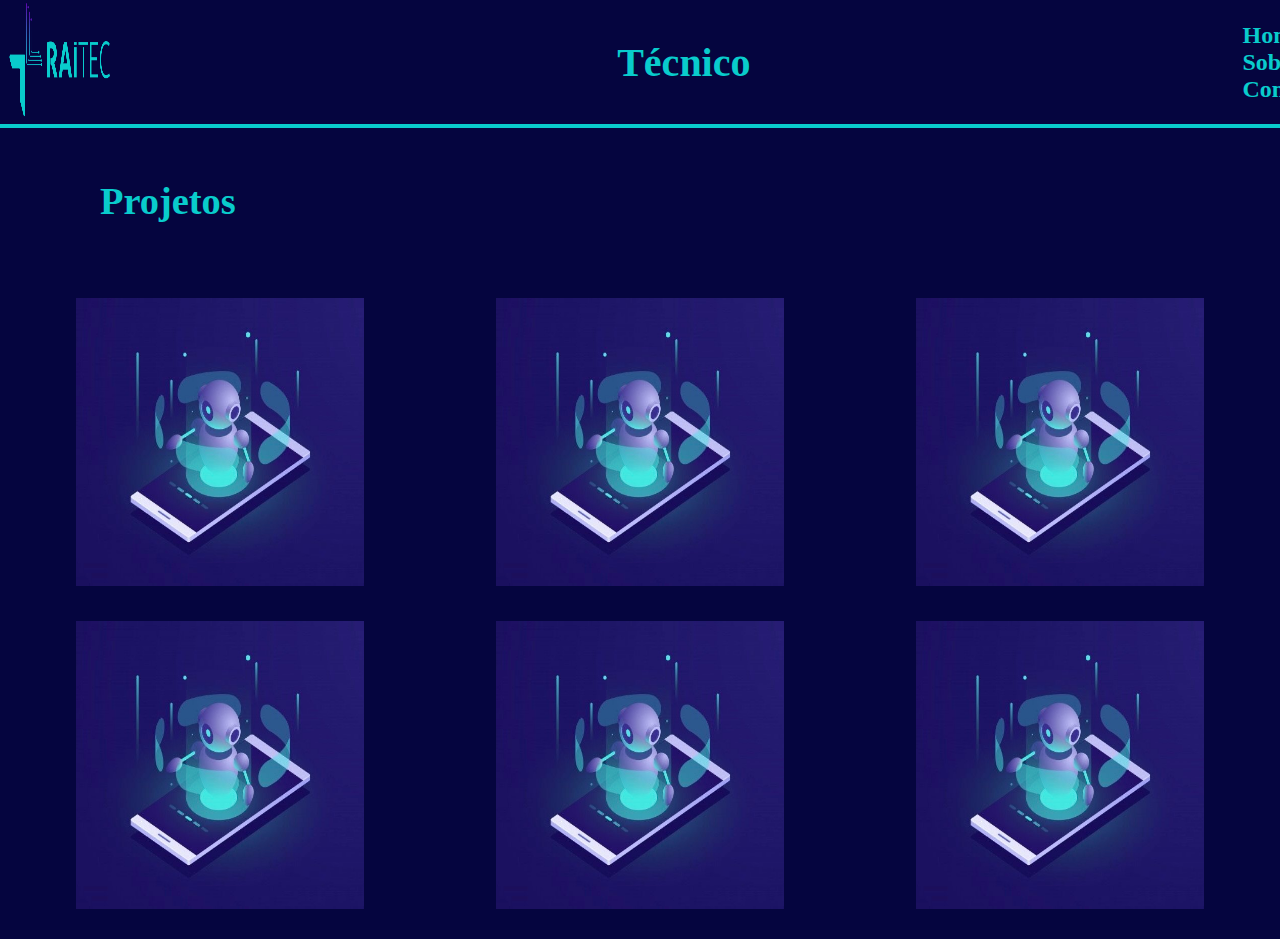
<file: Pág Projetos/Projeto ( Página )/index.html>
<!DOCTYPE html>
<html lang="Pt-br">
<head>
    <meta charset="UTF-8">
    <meta http-equiv="X-UA-Compatible" content="IE=edge">
    <meta name="viewport" content="width=device-width, initial-scale=1.0">
    <title>Louja</title>
    <link rel="stylesheet" href = "style.css">

</head>

<body>
    
<header class="aba_de_navegação_superior">
<a href="https://www.youtube.com/watch?v=75r0nQu-hMs&list=RD75r0nQu-hMs&start_radio=1">
  <img class = "logo" src="ciano_nome_lado.png" alt="Arsenal_FC">
</a>

<h1 class = "Eixo"> Técnico </h1>

<nav class = "navegação" >
    <ul class="ul">
        <li class="li"> <a href="https://www.youtube.com/watch?v=CN5oyowzCtk" class="a">Home</a> </li>  
        <li class="li"> <a href="#" class="a">Sobre</a></li>  
        <li class="li"> <a href="#" class="a">Contato</a></li>  
    </ul> 
</nav>
</header>

   
<h1 class="Projeto">Projetos</h1>


<div class="grid-container">
    <div class="grid-item"> <a href="https://www.youtube.com/watch?v=CN5oyowzCtk">  <img class ="logo2" src="projeto.jpeg" alt="Arsenal_FC">  </a> </div> 
    <div class="grid-item"> <a href="https://www.youtube.com/watch?v=CN5oyowzCtk"> <img class = "logo2" src="projeto.jpeg" alt="Arsenal_FC">  </a> </div> 
    <div class="grid-item"> <a href="https://www.youtube.com/watch?v=CN5oyowzCtk"> <img class = "logo2" src="projeto.jpeg" alt="Arsenal_FC">  </a> </div>
    <div class="grid-item"> <a href="https://www.youtube.com/watch?v=CN5oyowzCtk"> <img class = "logo2" src="projeto.jpeg" alt="Arsenal_FC">  </a> </div> 
    <div class="grid-item"> <a href="https://www.youtube.com/watch?v=CN5oyowzCtk"> <img class = "logo2" src="projeto.jpeg" alt="Arsenal_FC">  </a> </div> 
    <div class="grid-item"> <a href="https://www.youtube.com/watch?v=CN5oyowzCtk"> <img class = "logo2" src="projeto.jpeg" alt="Arsenal_FC">  </a> </div> 
  </div>

</body>
</html>
</file>
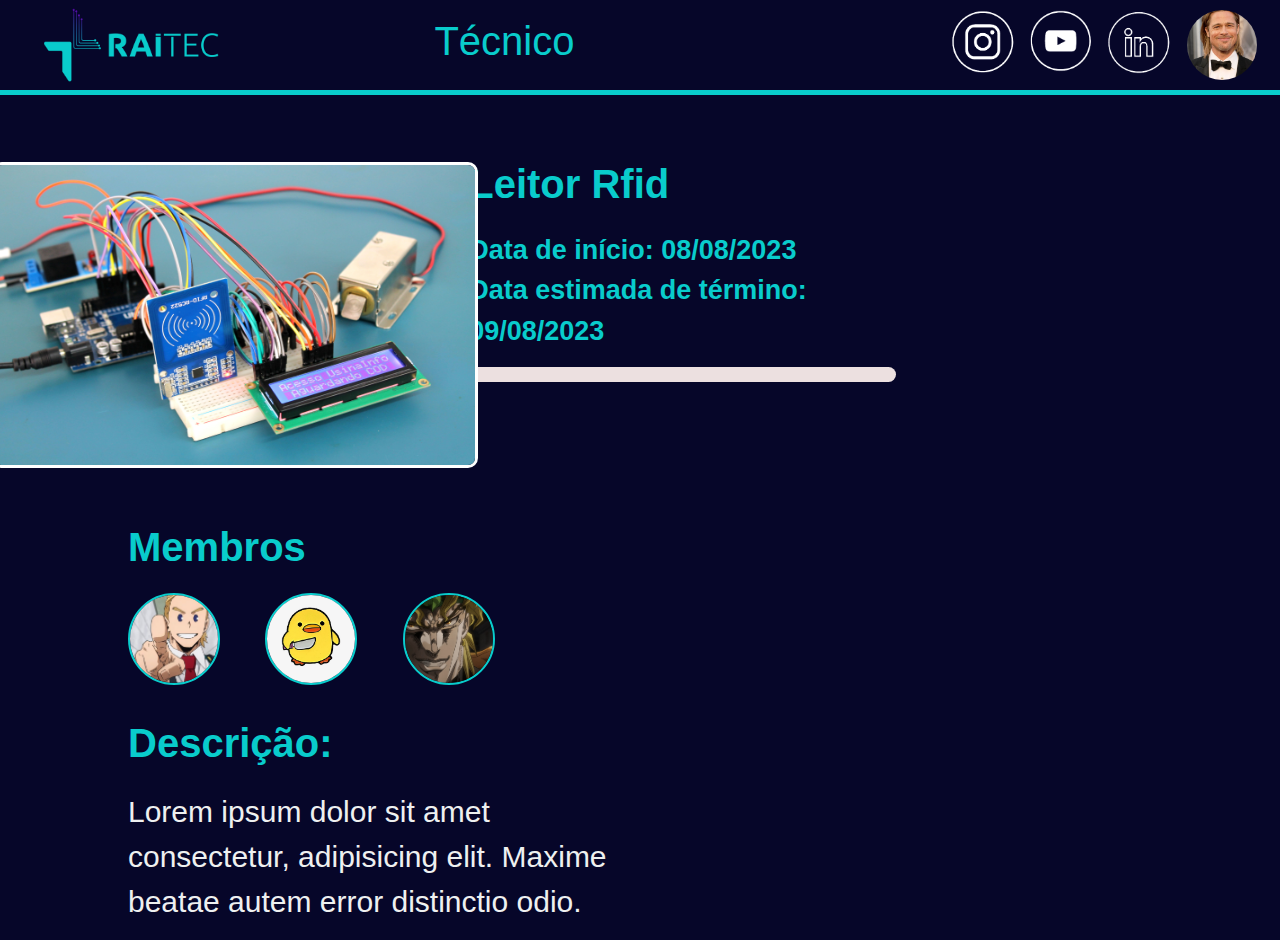
<file: Projeto Gerais & Descrição/Projetos gerais/Descrição projetos/Prj.html>
<!DOCTYPE html>
<html lang="en">

<head>
    <meta charset="UTF-8">
    <meta name="viewport" content="width=device-width, initial-scale=1.0">
    <title>Leitor RFID</title>
    <link rel="shortcut icon" href="img/dark_logo.png" type="image/x-icon">
    <link rel="stylesheet" href="https://stackpath.bootstrapcdn.com/bootstrap/4.3.1/css/bootstrap.min.css"
        integrity="sha384-ggOyR0iXCbMQv3Xipma34MD+dH/1fQ784/j6cY/iJTQUOhcWr7x9JvoRxT2MZw1T" crossorigin="anonymous">
    <link rel="stylesheet" href="estilo.css">
</head>

<body style="background-color: #060629;">

    <header>
        <nav class="navbar navbar-expand-lg fixed-top" id="barra_de_navegacao_superior">
            <div class="caixa_da_barra_de_navegacao container-fluid nav-container">

                <!--logo raitec-->
                <div class="caixa_de_logo_raitec">
                    <a href="#" class="ancora_logo_raitec" target="_blank"> <!--CASO QUEIRAM COLOCAR ANCORA-->
                        <img src="img/ciano_nome_lado.png" class="imagem_logo_raitec" />
                    </a>
                </div>
                
                <!-- Título do Eixo -->
            <div class="Eixo-Title"> <h1> Técnico </h1> </div>
        
                <!--icone de perfil-->
                <div class="caixa_de_perfil_membro">

                    <a href="https://www.instagram.com/raitec.ufc/" class="ancora__perfil_membro">
                        <!--INSERIR LINK PARA O INSTAGRAM DO RAITEC!!!!!!!!!! -->
                        <img src="img/IconeInstagram.png" class="Icones-midias" />
                    </a>
                    <a href="https://www.youtube.com/channel/UCNcco9uuPG6HPBuTnYfdaAg" class="ancora__perfil_membro">
                        <!--INSERIR LINK PARA O YOUTUBE DO RAITEC!!!!!!!!!! -->
                        <img src="img/IconeYoutube.png" class="Icones-midias" />
                    </a>

                    <a href="https://br.linkedin.com/company/raitec-ufc" class="ancora__perfil_membro">
                        <!--INSERIR LINK PARA O LIKEDIN DO RAITEC!!!!!!!!!! -->
                        <img src="img/IconeLikedin.png" class="Icones-midias" />
                    </a>

                    <a href="https://www.youtube.com/watch?v=WGXeoXchdfQ&ab_channel=KK" class="ancora__perfil_membro">
                        <!--INSERIR LINK PARA PERFIL DO MEMBRO RAITECNICO(A)!!!!!!!!!! -->
                        <img src="img/foto-perfil-brad-pitt.jpg" class="imagem_de_perfil" />
                    </a>
                </div>
            </div>
        </nav>
    </header>

    <div class="resumoProjeto">

        <div class="container-slider">
            <button id="prev-button"> <img src="img/arrow2.png" alt="prev-button" onclick="prevSlider()"> </button>
            <div class="container-images">
                <img src="img/IMG_5077.jpg" alt="icon0" class="slider on">
                <img src="img/Phantom-Drone.jpg" alt="icon" class="slider">
                <img src="img/Oscar3.png" alt="icon" class="slider">
            </div>
            <button id="next-button"><img src="img/arrow2.png" alt="next-button" onclick="nextSlider()"></button>
        </div>

        <div class="datas">
            <p class="tituloDiv">Leitor Rfid</p>
            <p class="datas-text">
                Data de início: 08/08/2023 </p>
            <p class="datas-text2"> Data estimada de término: 09/08/2023
            </p>
            <div class="barraDeCarregamento"></div>
        </div>
    </div>

    <div class="membros">
        <p class="tituloMembros">Membros</p>
        <div class="fotosMembros">
            <img class="fotos" src="img/mirio-togata-Capitão-América.jpeg" alt="fotos">
            <img class="fotos" src="img/foto_de_perfil.jpg" alt="fotos">
            <img class="fotos" src="img/Dio-1.jpg" alt="fotos">
        </div>
    </div>

        <div class="Descrição">
        <p class="tituloDescrição"> Descrição: </p>
        <p class="descrição-text"> Lorem ipsum dolor sit amet consectetur, adipisicing elit. Maxime beatae autem error
            distinctio odio.</p>
    </div>
</body>
<script src="descrição.js"></script>

</html>
</file>
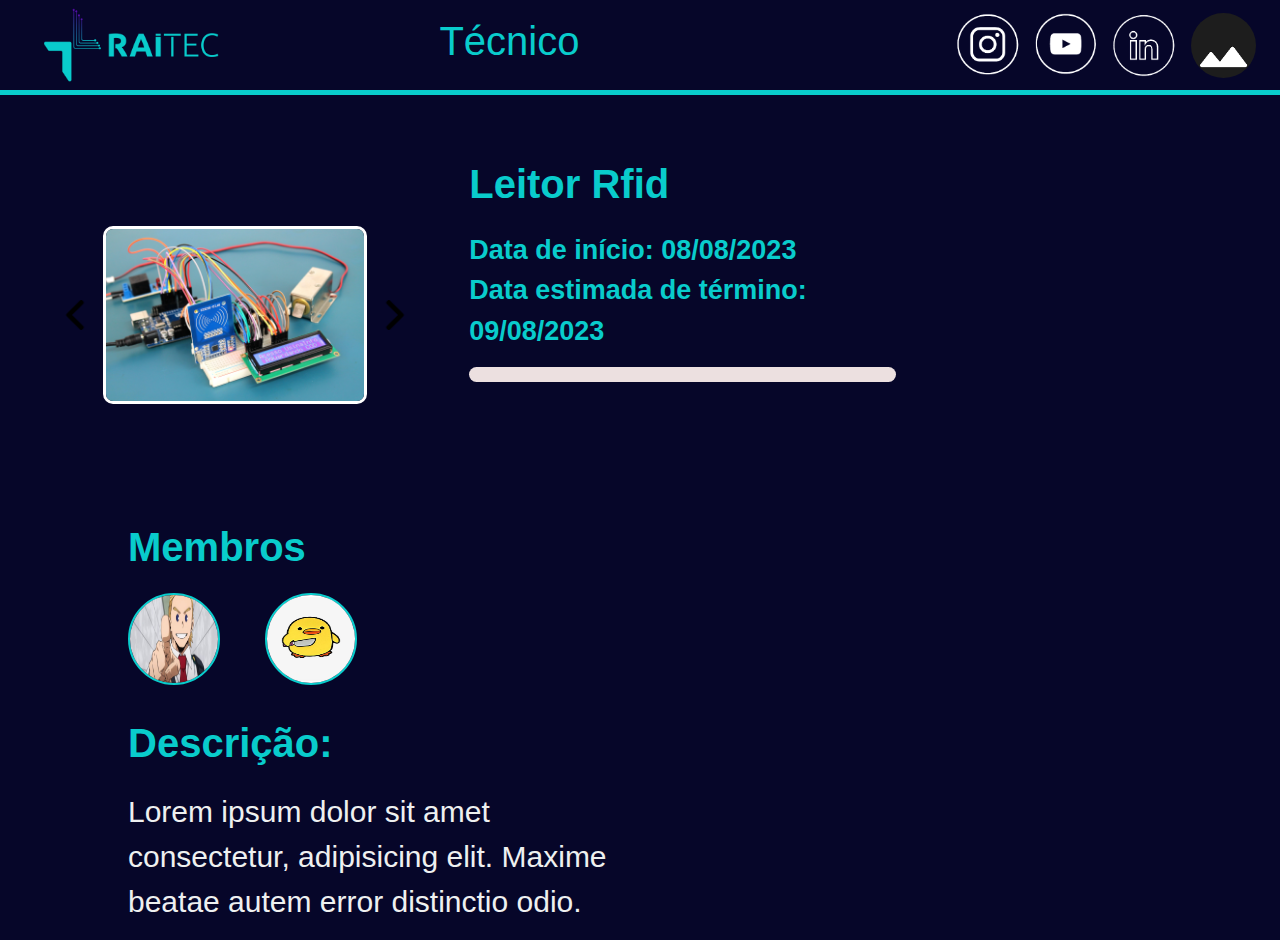
<file: Raiweb/Projeto (principal)/Projetos gerais/Descrição projetos/Prj.html>
<!DOCTYPE html>
<html lang="en">

<head>
    <meta charset="UTF-8">
    <meta name="viewport" content="width=device-width, initial-scale=1.0">
    <title>Leitor RFID</title>
    <link rel="shortcut icon" href="img/dark_logo.png" type="image/x-icon">
    <link rel="stylesheet" href="https://stackpath.bootstrapcdn.com/bootstrap/4.3.1/css/bootstrap.min.css"
        integrity="sha384-ggOyR0iXCbMQv3Xipma34MD+dH/1fQ784/j6cY/iJTQUOhcWr7x9JvoRxT2MZw1T" crossorigin="anonymous">
    <link rel="stylesheet" href="estilo.css">
    <script src="descrição.js"></script>
</head>

<body style="background-color: #060629;">

    <header>
        <nav class="navbar navbar-expand-lg fixed-top" id="barra_de_navegacao_superior">
            <div class="caixa_da_barra_de_navegacao container-fluid nav-container">

                <!--logo raitec-->
                <div class="caixa_de_logo_raitec">
                    <a href="#" class="ancora_logo_raitec" target="_blank"> <!--CASO QUEIRAM COLOCAR ANCORA-->
                        <img src="img/ciano_nome_lado.png" class="imagem_logo_raitec" />
                    </a>
                </div>
                
                <!-- Título do Eixo -->
            <div class="Eixo-Title"> <h1> Técnico </h1> </div>
        
                <!--icone de perfil-->
                <div class="caixa_de_perfil_membro">

                    <a href="https://www.instagram.com/raitec.ufc/" class="ancora__perfil_membro">
                        <!--INSERIR LINK PARA O INSTAGRAM DO RAITEC!!!!!!!!!! -->
                        <img src="img/IconeInstagram.png" class="Icones-midias" />
                    </a>
                    <a href="https://www.youtube.com/channel/UCNcco9uuPG6HPBuTnYfdaAg" class="ancora__perfil_membro">
                        <!--INSERIR LINK PARA O YOUTUBE DO RAITEC!!!!!!!!!! -->
                        <img src="img/IconeYoutube.png" class="Icones-midias" />
                    </a>

                    <a href="https://br.linkedin.com/company/raitec-ufc" class="ancora__perfil_membro">
                        <!--INSERIR LINK PARA O LIKEDIN DO RAITEC!!!!!!!!!! -->
                        <img src="img/IconeLikedin.png" class="Icones-midias" />
                    </a>

                    <a href="https://www.youtube.com/watch?v=WGXeoXchdfQ&ab_channel=KK" class="ancora__perfil_membro">
                        <!--INSERIR LINK PARA PERFIL DO MEMBRO RAITECNICO(A)!!!!!!!!!! -->
                        <img src="img/foto_de_perfil.png" class="imagem_de_perfil" />
                    </a>
                </div>
            </div>
        </nav>
    </header>

    <div class="resumoProjeto">

        <div class="container-slider">
            <button id="prev-button"><img src="img/arrow.png" alt="prev-button"></button>
            <div class="container-images">
                <img src="img/IMG_5077.jpg" alt="girl" class="slider on">
                <img src="img/Oscar3.png" alt="girl" class="slider">
            </div>
            <button id="next-button"><img src="img/arrow.png" alt="next-button"></button>
        </div>

        <div class="datas">
            <p class="tituloDiv">Leitor Rfid</p>
            <p class="datas-text">
                Data de início: 08/08/2023 </p>
            <p class="datas-text2"> Data estimada de término: 09/08/2023
            </p>
            <div class="barraDeCarregamento"></div>
        </div>
    </div>

    <div class="membros">
        <p class="tituloMembros">Membros</p>
        <div class="fotosMembros">
            <img class="fotos" src="img/mirio-togata-Capitão-América.jpeg" alt="fotos">
            <img class="fotos" src="img/foto_de_perfil.jpg" alt="fotos">
        </div>
    </div>

        <div class="Descrição">
        <p class="tituloDescrição"> Descrição: </p>
        <p class="descrição-text"> Lorem ipsum dolor sit amet consectetur, adipisicing elit. Maxime beatae autem error
            distinctio odio.</p>
    </div>
</body>

</html>
</file>
<file: Pág Projetos/Projeto ( Página )/style.css>
*{ 
    margin: 0;
    padding: 0;
}
body{
    margin: 0;
    font-family: cairo-bold;
    src: url(cairo-bold.ttf);
    font-size: larger;
    color: #E6E6E6;
    background-color:#05053F;
    height: 100vh;

}

.logo{
    width: 6em;
    height: 6em;
    margin-right: 500px;
}

.navegação{
    margin-left: 25em;
}

.aba_de_navegação_superior {
display:flex;
align-items: center;
justify-content:space-evenly;
background-color: #05053F;
padding: 2px;
border-bottom: solid 4px #09CCCC;
}

.ul{
    list-style: none;
}

.li{
    display: inline;
}

.a{
padding: 0.5em;
font-size: 24px;
font-weight: bold;
color: #09CCCC;
text-decoration: none;
}

.a:hover {
    color:blueviolet;
}
.Eixo {
    font-weight: bold;
    font-size: 40px;
    color: #09CCCC;
    }
    
.Eixo:hover{
color: rgb(22, 38, 185)
 }

.grid-container {
    margin-top: 50px;
    display:grid;
    grid-template-columns: auto auto auto ;
    padding: 10px;
  }
  .grid-item {
    padding: 15px;
    text-align: center;
  }
  .logo2{
    width: 15em;
    height: 15em;
  }
  .Projeto {
color: #09CCCC;
margin-left: 100px;

margin-top: 4%;
 }
</file>
<file: Projeto Gerais & Descrição/Projetos gerais/Descrição projetos/estilo.css>
*{
  margin: 0;
  padding: 0;
  box-sizing: content-box ;
  background-color: #0000;
  font-family: 'Cairo', sans-serif;
}

/*barra de navegacao*/
.navbar{
  width: 100%;
  border-bottom: 5px solid #09CCCC ;
  position: fixed;
  background-color: #060629;
  justify-content: space-between;
}

.caixa_da_barra_de_navegacao{
  width: 100%;
  display: inline-flex;
  justify-content: flex-end;
}

.caixa_de_logo_raitec{
  height: 100%;
  width: 50%;
  display: flex;
}


.imagem_logo_raitec {
  width: 200px;
  display: flex;
  cursor: pointer;
}

.imagem_logo_raitec:hover{

  transform: scale(1.1);
}

.Eixo-Title{
color: #09CCCC;
margin-right:30% ;
font-family: 'Times New Roman', Times, serif;
}



.caixa_de_perfil_membro{
  margin-right:5%;
  display: flex;
  gap: 5%;
}

.imagem_de_perfil{
  width: 70px;
  height: 70px;
  border-width: 2px;
  border-style: solid;
  border-color: transparent;
  border-radius: 100%;
  object-fit: cover;
  cursor: pointer;
}

.imagem_de_perfil:hover{
  border-color: #09CCCC;
  transform: scale(1.05); 
}

/*ícone Midias*/

.Icones-midias {
  width: 65px;
  display: flex;
  cursor: pointer;
  object-fit: cover;
}
.Icones-midias:hover {
transform: scale(1.1); 
}


.resumoProjeto{
  display:flex;
  justify-content:center;
  width: 70%;
  margin-top: 7%;
}

.tituloDiv{
  color: #09CCCC;
  font-size: 40px;
  font-weight:750;
  margin-top: 15%;

 }

.barraDeCarregamento{
  height: 15px;
  width: 100%;
  background-color: rgb(236, 224, 224);
  border-radius: 12px;

 }

.membros{
  width: 80%;
  margin: auto;
  align-items: center;
  padding: 0.5rem 1rem;
 }

 .tituloMembros {
  color: #09CCCC;
  font-size: 40px;
  font-weight: bolder;
  margin-top: -3%;
}

.fotosMembros {
display:inline;
cursor: pointer;
}

.fotos{
width: 5.5em;
height:5.5em;
border-radius: 50%;
margin-right: 4%;
border: 2px solid #09CCCC;
object-fit: cover;
 }
 
.fotos:hover{
transform: scale(1.03)
}

.tituloDescrição {
  color: #09CCCC;
  font-size: 40px;
  font-weight: bolder;
  margin-top: 2%;
}

.Descrição{
width: 80%;
margin: auto;
}

.descrição-text{
font-size: 30px;
color: #eef0f0;
width: 50%;
}


/* Datas dos projetos */

.datas {
 font-size: 27px;
 font-weight: bolder;
 color: #09CCCC;
}
.datas-text{
display: inline;
}
.datas-text2{
display: inline-block;
  }

/*Container dos Slides*/


.container-slider {
  display: flex;
  width: 100%;
  min-height: 50vh;
  align-items: center;
  justify-content: center;
  gap: 1rem;
}

.container-images {
  position: relative;
  display: flex;
  align-items: center;
  justify-content: center;
  width: 55%;
  height: 50px;
 
}

.slider {
  opacity: 0;
  transition: opacity .2s;
  position: absolute;
  width: 480px;
  height: 300px;
  border-radius: 10px;
  border: 3px solid white;
}

.on {
  opacity: 1;
}

#prev-button, #next-button {
  width: 30px;
  height: 30px;
  border: none;
  background-color: transparent;
  cursor: pointer;
}

#prev-button img, #next-button img {
  width: 100%;
  height: 100%;
}

#prev-button img:hover, #next-button img:hover {
  transform: scale(1.2);
}

#prev-button {
  transform: rotate(180deg);
}
</file>
<file: Raiweb/Projeto (principal)/Projetos gerais/Descrição projetos/estilo.css>
*{
  margin: 0;
  padding: 0;
  box-sizing: content-box ;
  background-color: #0000;
  font-family: 'Cairo', sans-serif;
}

/*barra de navegacao*/
.navbar{
  width: 100%;
  border-bottom: 5px solid #09CCCC ;
  position: fixed;
  background-color: #060629;
  justify-content: space-between;
}

.caixa_da_barra_de_navegacao{
  width: 100%;
  display: inline-flex;
  justify-content: flex-end;
}

.caixa_de_logo_raitec{
  height: 100%;
  width: 50%;
  display: flex;
}


.imagem_logo_raitec {
  width: 200px;
  display: flex;
  cursor: pointer;
}

.imagem_logo_raitec:hover{

  transform: scale(1.1);
}

.Eixo-Title{
color: #09CCCC;
margin-right:30% ;
font-family: 'Times New Roman', Times, serif;
}



.caixa_de_perfil_membro{
  margin-right:5%;
  display: flex;
  gap: 5%;
}

.imagem_de_perfil{
  width: 65px;
  border-width: 2px;
  border-style: solid;
  border-color: transparent;
  border-radius: 100%;
  object-fit: cover;
  cursor: pointer;
}

.imagem_de_perfil:hover{
  border-color: #09CCCC;
  transform: scale(1.1); 
}

/*ícone Midias*/

.Icones-midias {
  width: 65px;
  display: flex;
  cursor: pointer;
  object-fit: cover;
}
.Icones-midias:hover {
transform: scale(1.1); 
}


.resumoProjeto{
  display:flex;
  justify-content:center;
  width: 70%;
  margin-top: 7%;
}

.tituloDiv{
  color: #09CCCC;
  font-size: 40px;
  font-weight:750;
  margin-top: 15%;

 }

.barraDeCarregamento{
  height: 15px;
  width: 100%;
  background-color: rgb(236, 224, 224);
  border-radius: 12px;

 }

.membros{
  width: 80%;
  margin: auto;
  align-items: center;
  padding: 0.5rem 1rem;
 }

 .tituloMembros {
  color: #09CCCC;
  font-size: 40px;
  font-weight: bolder;
  margin-top: -3%;
}

.fotosMembros {
display:inline;
cursor: pointer;
}

.fotos{
width: 5.5em;
height:5.5em;
border-radius: 50%;
margin-right: 4%;
border: 2px solid #09CCCC;
 }
 
.tituloDescrição {
  color: #09CCCC;
  font-size: 40px;
  font-weight: bolder;
  margin-top: 2%;
}

.Descrição{
width: 80%;
margin: auto;
}

.descrição-text{
font-size: 30px;
color: #eef0f0;
width: 50%;
}


/* Datas dos projetos */

.datas {
 font-size: 27px;
 font-weight: bolder;
 color: #09CCCC;
}
.datas-text{
display: inline;
}
.datas-text2{
display: inline-block;
  }

/*Container dos Slides*/


.container-slider {
  display: flex;
  width: 100%;
  min-height: 50vh;
  align-items: center;
  justify-content: center;
  gap: 1rem;
}

.container-images {
  position: relative;
  display: flex;
  align-items: center;
  justify-content: center;
  width: 55%;
 
}

.slider {
  opacity: 0;
  transition: opacity .2s;
  position: absolute;
  width: 100%;
  border-radius: 10px;
  border: 3px solid white;
}

.on {
  opacity: 1;
}

#prev-button, #next-button {
  width: 30px;
  height: 30px;
  border: none;
  background-color: transparent;
  cursor: pointer;
}

#prev-button img, #next-button img {
  width: 100%;
  height: 100%;
}

#prev-button {
  transform: rotate(180deg);
}
</file>
